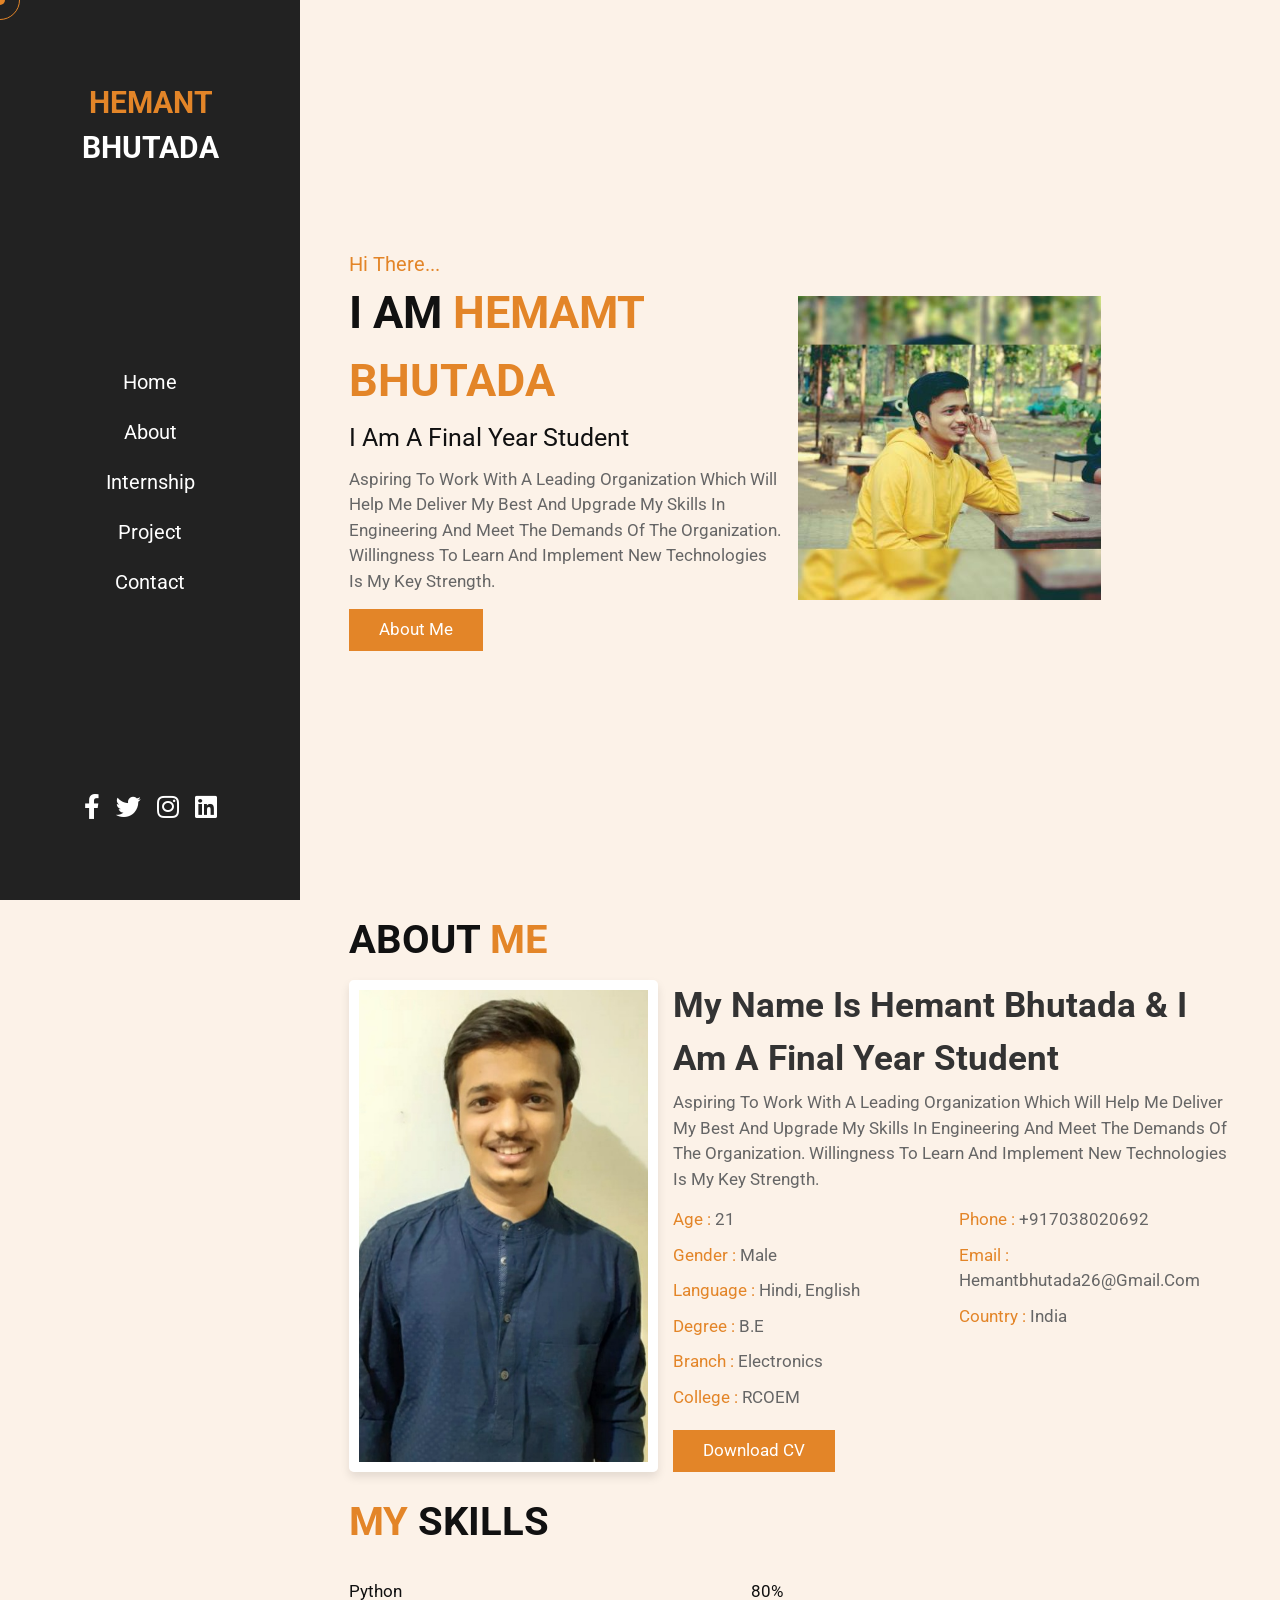
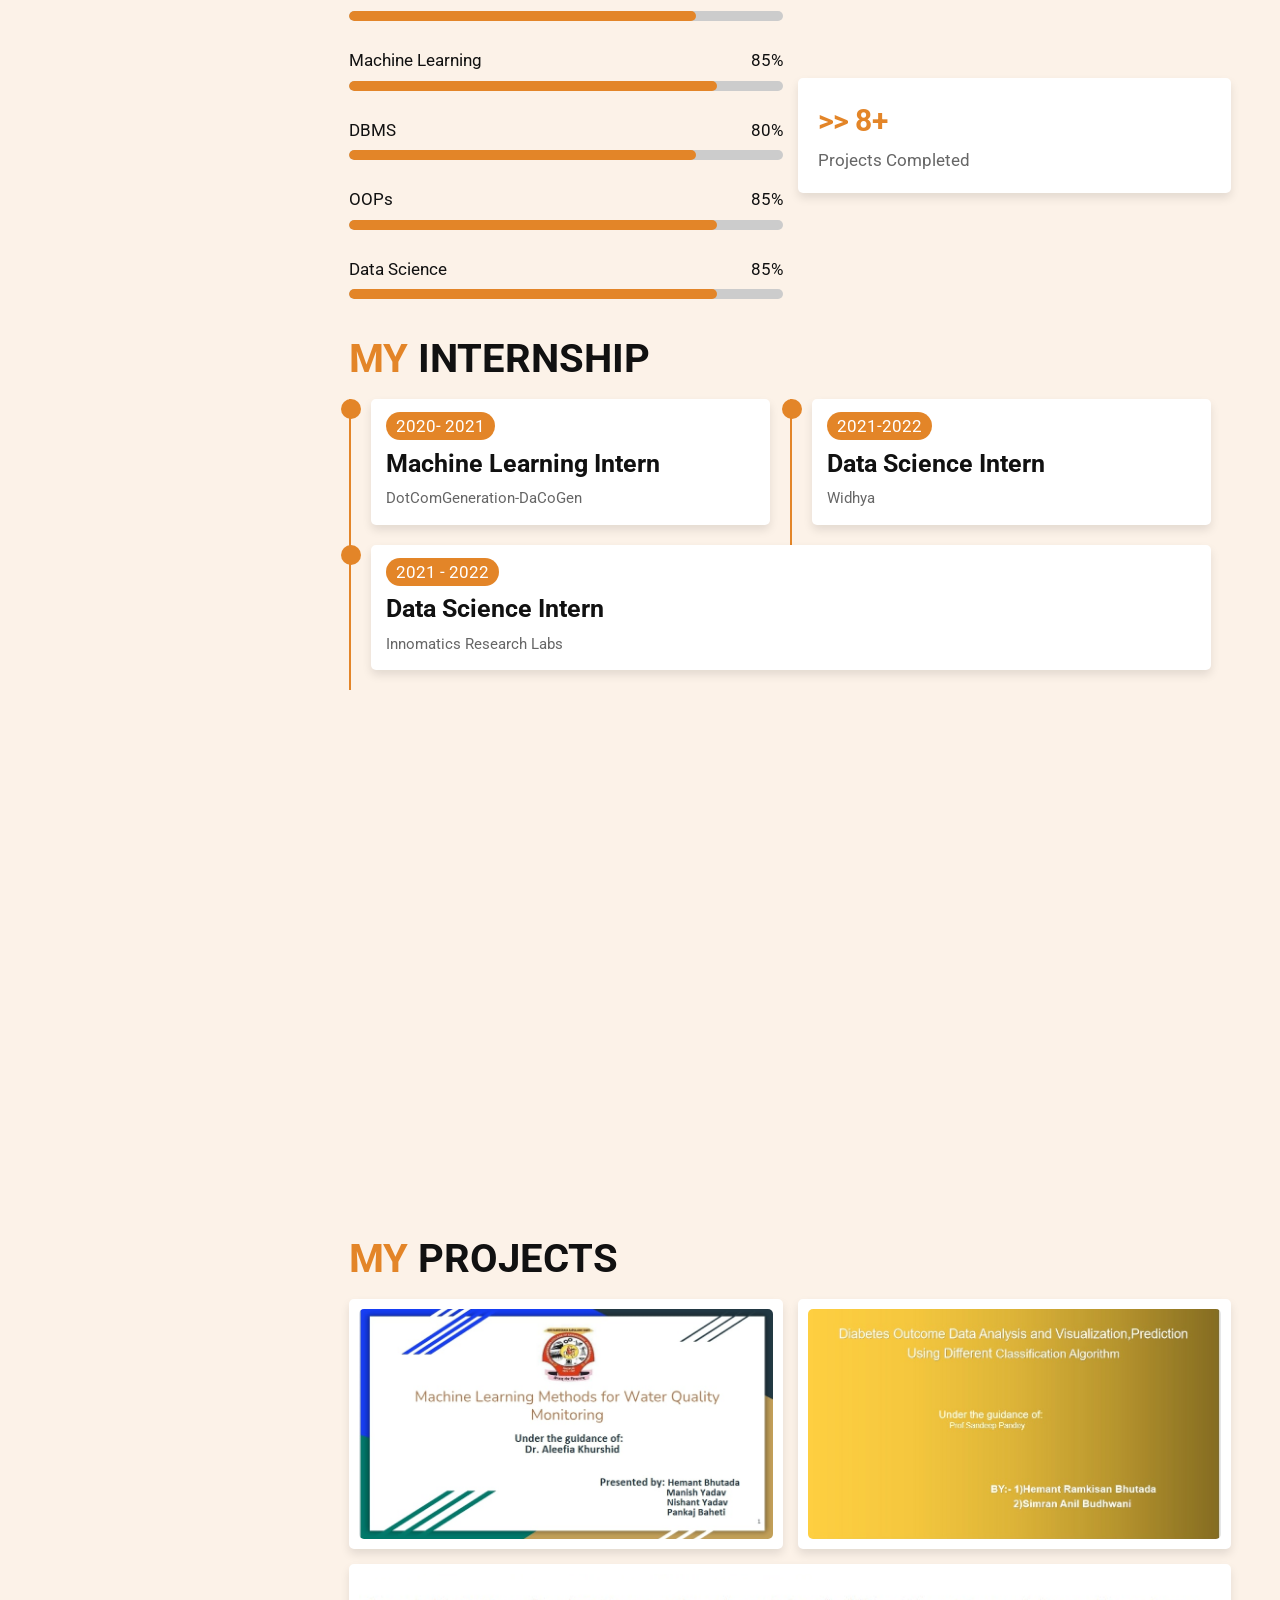
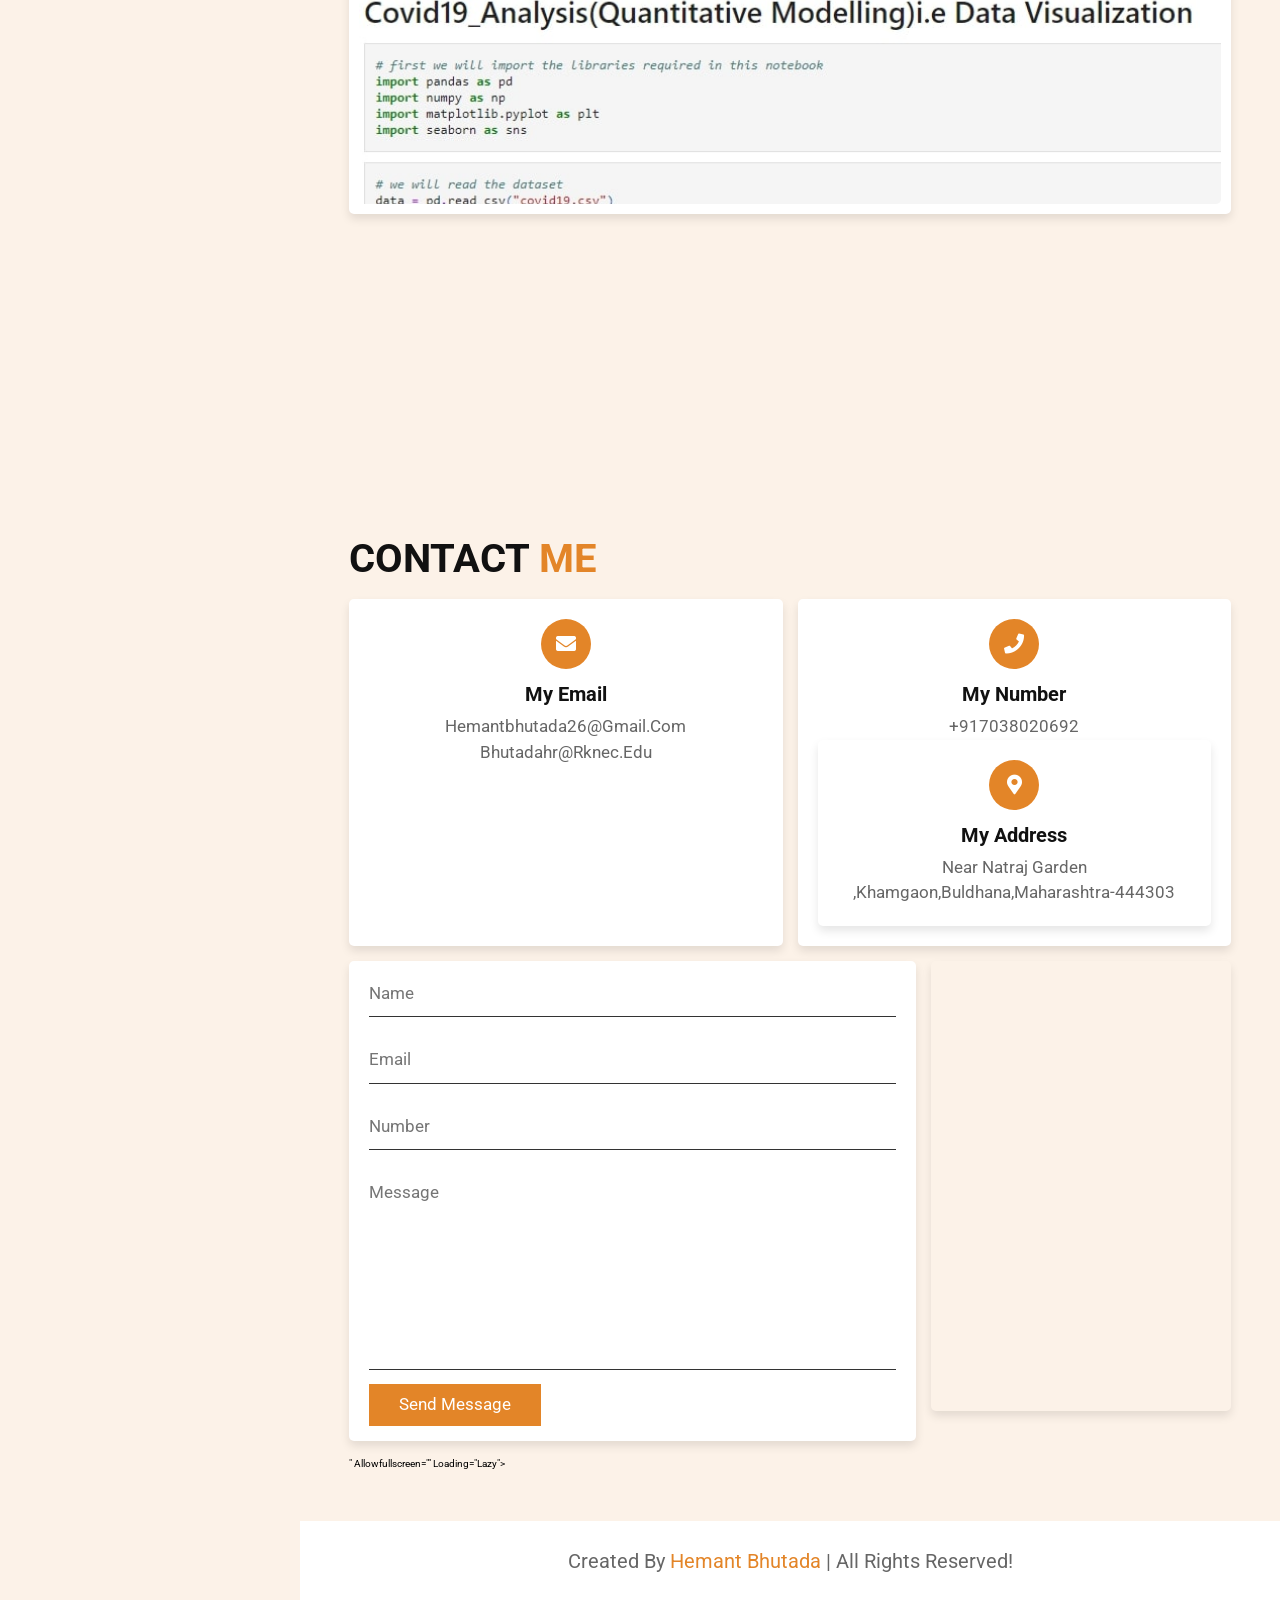
<file: index.html>
<!DOCTYPE html>
<html lang="en">
<head>
    <meta charset="UTF-8">
    <meta http-equiv="X-UA-Compatible" content="IE=edge">
    <meta name="viewport" content="width=device-width, initial-scale=1.0">
    <title>Hemant Bhutada Portfolio</title>

    <!-- font awesome cdn link  -->
    <link rel="stylesheet" href="https://cdnjs.cloudflare.com/ajax/libs/font-awesome/5.15.3/css/all.min.css">

    <!-- custom css file link  -->
    <link rel="stylesheet" href="style.css">

</head>
<body>

<!-- custom cursors  -->
<div class="cursor-1"></div>
<div class="cursor-2"></div>


<div id="menu-bars" class="fas fa-bars"></div>
    
<!-- header section starts  -->

<header>

    <a href="#" class="logo"> <span>Hemant</span> Bhutada </a>

    <nav class="navbar">
        <a href="#home">home</a>
        <a href="#about">about</a>
        <a href="#experience">Internship</a>
        <a href="#portfolio">Project</a>
        <a href="#contact">contact</a>
    </nav>

    <div class="follow">
        <a href="https://www.facebook.com/hemant.bhutada.39" class="fab fa-facebook-f"></a>
        <a href="#" class="fab fa-twitter"></a>
        <a href="#" class="fab fa-instagram"></a>
        <a href="https://www.linkedin.com/in/hemant-bhutada-a04a931aa/" class="fab fa-linkedin"></a>
    </div>

</header>

<!-- header section ends -->

<!-- home section starts  -->

<section class="home" id="home">

    <div class="content">
        <span class="hi"> hi there... </span>
        <h3> i am <span> hemamt bhutada </span> </h3>
        <p class="info"> i am a Final Year Student </p>
        <p class="text"> Aspiring to work with a leading organization which will help me deliver my best and upgrade my skills in engineering and meet the demands of the organization. Willingness to learn and implement new technologies is my key strength.
         </p>
        <a href="#about" class="btn">about me</a>
    </div>

    <div class="image">
        <img src="home-img.jpg" alt="">
    </div>

</section>

<!-- home section ends -->

<!-- about section starts  -->

<section class="about" id="about">

<h1 class="heading"> about <span> me </span> </h1>

<div class="row-1">

    <div class="image">
        <img src="about-img.jpeg" alt="">
    </div>

    <div class="content">
        <h3> my name is Hemant Bhutada & i am a final year student </h3>
        <p>Aspiring to work with a leading organization which will help me deliver my best and upgrade my skills in engineering and meet the demands of the organization. Willingness to learn and implement new technologies is my key strength.</p>
        <div class="box-container">
            <div class="box">
                <p> <span> age : </span> 21 </p>
                <p> <span> gender : </span> male </p>
                <p> <span> language : </span> hindi, english </p>
                <p> <span> Degree : </span> B.E </p>
                <p> <span> branch : </span> Electronics </p>
                <p> <span> college : </span> RCOEM </p>
            </div>
            <div class="box">
                
                <p> <span> phone : </span> +917038020692 </p>
                <p> <span> email : </span> hemantbhutada26@gmail.com </p>
                <p> <span> country : </span> india </p>
            </div>
        </div>
        <a href="https://drive.google.com/file/d/127o6SnBl--7680EFQmRWpBb_J84RhcNz/view?usp=sharing" class="btn">download CV</a>
        
    </div>

</div>

<h1 class="heading"> <span> my </span> skills </h1>

<div class="row-2">

    <div class="skills">
        <div class="progress">
            <h3> Python <span> 80% </span> </h3>
            <div class="bar"> <span></span> </div>
        </div>
        <div class="progress">
            <h3> Machine Learning <span> 85% </span> </h3>
            <div class="bar"> <span></span> </div>
        </div>
        <div class="progress">
            <h3> DBMS <span> 80% </span> </h3>
            <div class="bar"> <span></span> </div>
        </div>
        <div class="progress">
            <h3> OOPs <span> 85% </span> </h3>
            <div class="bar"> <span></span> </div>
        </div>
        <div class="progress">
            <h3> Data Science <span> 85% </span> </h3>
            <div class="bar"> <span></span> </div>
        </div>
    </div>

    <div class="box-container">

        
        <div class="box">
            <h3> >> 8+ </h3>
            <p>projects completed</p>
        </div>
        

    </div>

</div>

</section>

<!-- about section ends -->

<!-- service section starts  -->



<!-- service section ends -->

<!-- experience section starts  -->

<section class="experience" id="experience">

    <h1 class="heading"> <span> my </span> internship </h1>

    <div class="box-container">

        <div class="box">
            <div class="content">
                <span> 2020- 2021 </span>
                <h3>Machine Learning Intern</h3>
                <p>DotComGeneration-DaCoGen             
                </p>

            </div>
        </div>

        <div class="box">
            <div class="content">
                <span> 2021-2022 </span>
                <h3>Data Science Intern</h3>
                <p> Widhya</p>
            </div>
        </div>

        <div class="box">
            <div class="content">
                <span> 2021 - 2022 </span>
                <h3>Data Science Intern</h3>
                <p> Innomatics Research Labs</p>
            </div>
        </div>

        
        

    </div>

</section>

<!-- experience section ends -->

<!-- portfolio section starts  -->

<section class="portfolio" id="portfolio">

    <h1 class="heading"> <span> my </span> projects </h1>

    <div class="box-container">

        <div class="box">
            <img src="img-1.jpg" alt="">
            <h3> project 01 </h3>
            <div class="icons">
                <a href="https://github.com/h12222/Machine-Learning-Method-for-Water-Quality-Monitoring/blob/main/Water_Quality_Monitoring_System_(1).ipynb" class="fas fa-link"></a>
                <a href="#" class="fas fa-share"></a>
                <a href="https://github.com/h12222/Machine-Learning-Method-for-Water-Quality-Monitoring.git" class="fas fa-search"></a>
            </div>
        </div>

        <div class="box">
            <img src="img-2.jpg" alt="">
            <h3> project 02 </h3>
            <div class="icons">
                <a href="https://github.com/h12222/Diabetes-Prediction-and-Data-Analysis-by-Using-Different-Classification-Algorithm-and-Data-Visualiza/blob/main/Diabetes%20Prediction%20and%20Data%20Analysis%20by%20Using%20Different%20Classification%20Algorithm%20and%20Data%20Visualization%20Projecr.ipynb" class="fas fa-link"></a>
                <a href="#" class="fas fa-share"></a>
                <a href="#" class="fas fa-search"></a>
            </div>
        </div>

        <div class="box">
            <img src="img-3.jpg" alt="">
            <h3> project 03 </h3>
            <div class="icons">
                <a href="https://github.com/h12222/Covid19_Analysis_-Quantative_Modeling-/blob/main/Covid19_Analysis_(Quantative_Modeling).ipynb" class="fas fa-link"></a>
                <a href="#" class="fas fa-share"></a>
                <a href="#" class="fas fa-search"></a>
            </div>
        </div>

        

    </div>

</section>

<!-- portfolio section ends -->

<!-- contact section starts  -->

<section class="contact" id="contact">

    <h1 class="heading"> contact <span> me </span> </h1>

    <div class="icons-container">

        <div class="icons">
            <i class="fas fa-envelope"></i>
            <h3>my email</h3>
            <p>hemantbhutada26@gmail.com</p>
            <p>bhutadahr@rknec.edu</p>
        </div>

        <div class="icons">
            <i class="fas fa-phone"></i>
            <h3>my number</h3>
            <p>+917038020692</p>
            

        <div class="icons">
            <i class="fas fa-map-marker-alt"></i>
            <h3>my address</h3>
            <p>Near Natraj Garden ,Khamgaon,Buldhana,Maharashtra-444303</p>
        </div>

    </div>

    <div class="row">

        <form action="">

            <input type="text" placeholder="name" class="box">
            <input type="email" placeholder="email" class="box">
            <input type="number" placeholder="number" class="box">

            <textarea name="" placeholder="message" id="" cols="30" rows="10"></textarea>

            <input type="submit" class="btn" value="send message">

        </form>

        <iframe class="map" src="https://www.google.com/maps/embed?pb=!1m21!1m12!1m3!1d1569.14232280828!2d76.56843286728916!3d20.707364456021118!2m3!1f0!2f0!3f0!3m2!1i1024!2i768!4f13.1!4m6!3e6!4m3!3m2!1d20.706585999999998!2d76.5688073!4m0!5e0!3m2!1sen!2sin!4v1637236179352!5m2!1sen!2sin" width="600" height="450" style="border:0;" allowfullscreen="" loading="lazy"></iframe>" allowfullscreen="" loading="lazy"></iframe>

    </div>


</section>

<!-- contact section ends -->

<!-- footer section  -->
<footer class="footer"> created by <span> Hemant Bhutada </span> | all rights reserved! </footer>






















<!-- custom js file link  -->
<script src="script.js"></script>

</body>
</html>
</file>
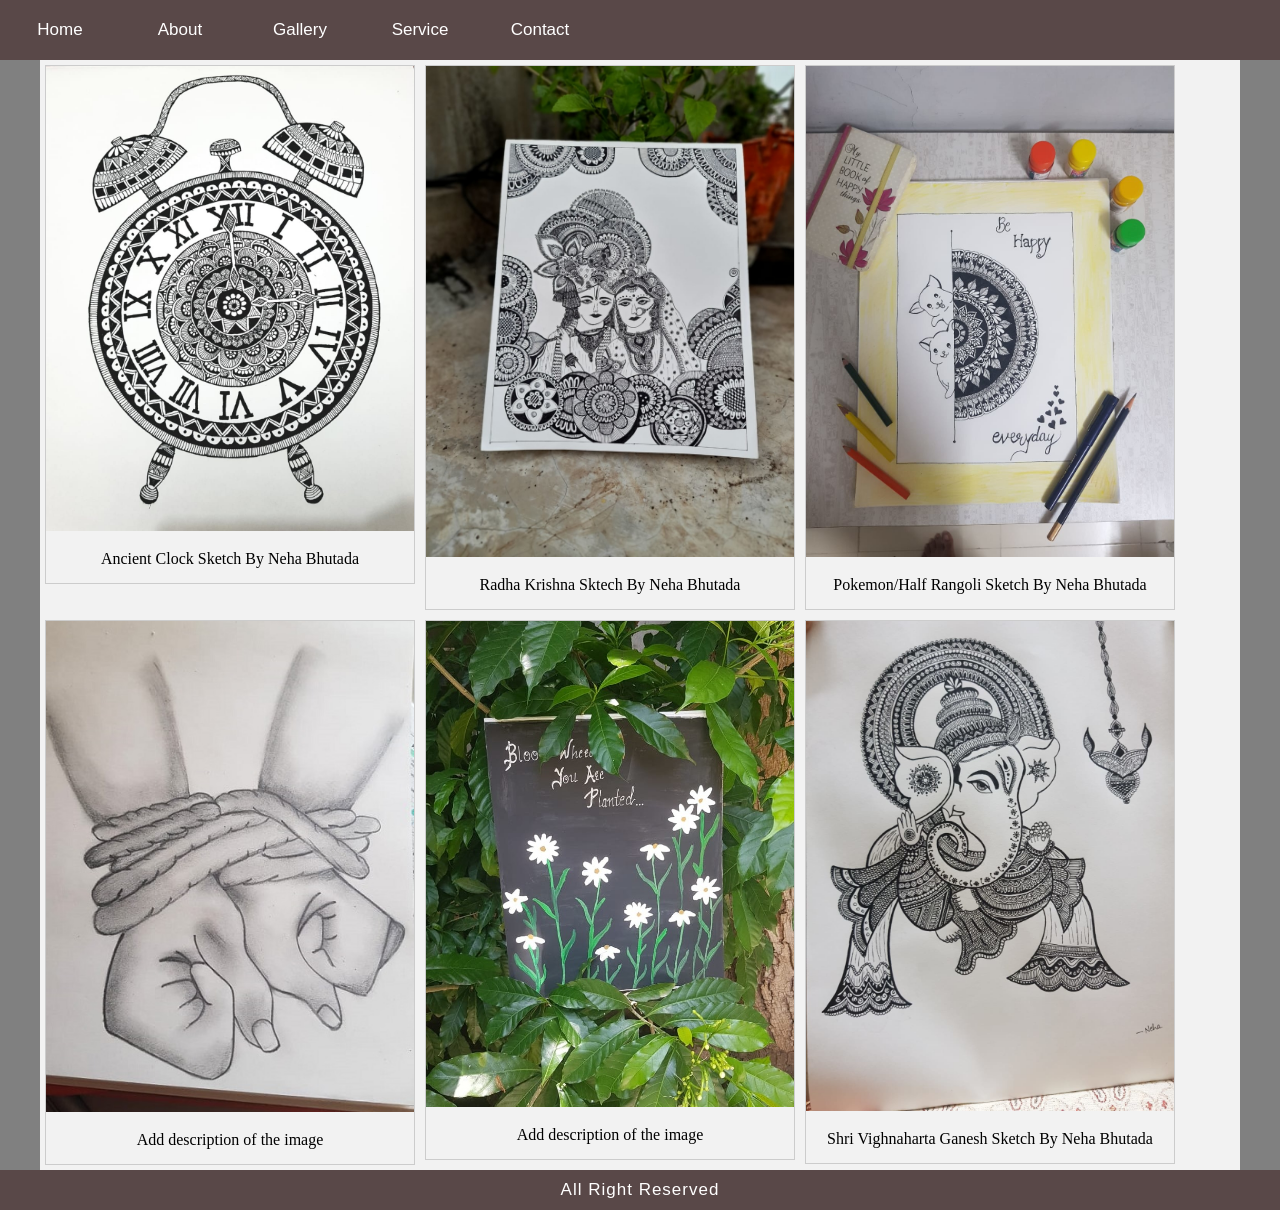
<file: gallery.html>
<!DOCTYPE html>
<html>
<head>
	<title>WebHemant Creation</title>
	<style>

*{
	box-sizing:border-box;
}

body{
	margin:0;
	background:gray;

}


nav{
	background:#594848;
	width:100%;
  overflow:auto;

}

ul{
	margin:0;
	padding:0;
	list-style:none;
}


li{
	float:left;
}

nav a{
	width:120px;
	display:block;
	text-decoration:none;
	text-align: center;
	background:#594848;
	font-size:17px;
	color:white;
	padding:20px 10px;
	font-family:Arial;


}

nav a: hover{
	background: skyblue;
	color: black;

}
.container{
	max-width: 1200px;
	margin: auto;
	background: #f2f2f2;
	overflow: auto;
}
.gallery{
	margin: 5px;
	border: 1px solid #ccc;
	float:left;
	width: 370px;
}

.gallery img{
	width:100%;
	height: auto;

}

.disc{
	padding:15px;
	text-align: center;

}

footer{
	padding: 10px;
	font-size: 17px;
	text-align: center;
	background: #594848;
	color:white;
	font-family: Arial;
	letter-spacing: 1px;
}
	</style>
</head>
<body>
	
<nav>

	<ul>			
				<li class ="active"> <a href="#">Home</a>
				<li> <a href="about.html">About </a>
				<li> <a href="gallery.html">Gallery</a>
				
				<li> <a href="#">Service</a>
			     <li> <a href="contact.html">Contact</a>	
			</ul>
			</nav>
			<div class= "container">
				<div class="gallery">
					
		<img src="121.jpg">
		<div class="disc">Ancient Clock Sketch By Neha Bhutada</div>
	</div>

	<div class="gallery">
		<img src="122.jpg">
		<div class="disc">Radha Krishna Sktech By Neha Bhutada</div>
	</div>


	<div class="gallery">
		<img src="123.jpg">
		<div class="disc">Pokemon/Half Rangoli Sketch By Neha Bhutada</div>
	</div>
	<div class="gallery">
		<img src="1212.jpg">
		<div class="disc">Add description of the image</div>
	</div>
	
	<div class="gallery">
		<img src="11223.jpg">
		<div class="disc">Add description of the image</div>
	</div>
	<div class="gallery">
		<img src="123456.jpg">
		<div class="disc">Shri Vighnaharta Ganesh Sketch By Neha Bhutada</div>
	</div>
	
</div>
<footer>All Right Reserved</footer>
				
			</body>
			</html>
</file>
<file: style.css>
@import url('https://fonts.googleapis.com/css2?family=Roboto:wght@100;300;400;500;700&display=swap');

:root{
    --main-color:#e38528;
}

*{
    font-family: 'Roboto', sans-serif;
    margin:0; padding:0;
    box-sizing: border-box;
    outline: none; border:none;
    text-decoration: none;
    text-transform: capitalize;
    transition: all .2s linear;
    line-height: 1.5;
}

html{
    font-size: 62.5%;
    overflow-x: hidden;
    scroll-behavior: smooth;
}

body{
    background: #fcf2e8;
    padding-left: 30rem;
}

section{
    padding:1rem 5%;
    min-height: 100vh;
}

.heading{
    font-size: 4rem;
    padding-bottom: 1rem;
    color:#111;
    text-transform: uppercase;
}

.heading span{
    color:var(--main-color);
    text-transform: uppercase;
}

.btn{
    display: inline-block;
    margin-top: 1rem;
    padding:.8rem 3rem;
    background:var(--main-color);
    color:#fff;
    cursor: pointer;
    font-size: 1.7rem;
}

.btn:hover{
    background:#111;
    letter-spacing: .2rem;
}

header{
    position: fixed;
    top:0; left:0; bottom:0;
    background:#222;
    display: flex;
    align-items: center;
    justify-content: space-between;
    z-index: 1000;
    flex-flow: column;
    padding:8rem 2rem;
    width:30rem;
    text-align: center;
}

header .logo{
    text-transform: uppercase;
    color:#fff;
    font-size: 3rem;
    font-weight: bolder;
}

header .logo span{
    text-transform: uppercase;
    color:var(--main-color);
}

header .navbar a{
    display: block;
    font-size: 2rem;
    color:#fff;
    margin:2rem 0;
}

header .navbar a:hover{
    letter-spacing: .2rem;
    color:var(--main-color);
}

header .follow a{
    font-size: 2.5rem;
    color:#fff;
    margin:0 .7rem;
}

header .follow a:hover{
    color:var(--main-color);
}

#menu-bars{
    position: fixed;
    top:1rem; right: 1rem;
    z-index: 10000;
    background:var(--main-color);
    color:#fff;
    border-radius: .5rem;
    padding:1rem 1.5rem;
    font-size: 3rem;
    cursor:pointer;
    display: none;
}

.cursor-1{
    position: absolute;
    top:0; left:0;
    height:1rem; width:1rem;
    background: var(--main-color);
    pointer-events: none;
    transform: translate(-50%, -50%);
    border-radius: 50%;
    z-index: 10000;
}

.cursor-1.active{
    height:7rem;
    width:7rem;
    opacity: .3;
}

.cursor-2{
    position: absolute;
    top:0; left:0;
    height:4rem; width:4rem;
    border:.1rem solid var(--main-color);
    pointer-events: none;
    transform: translate(-50%, -50%);
    border-radius: 50%;
    z-index: 10000;
    transition: .3s linear;
}

.cursor-2.active{
    display: none;
}

.home{
    display: flex;
    align-items: center;
    flex-wrap: wrap;
    gap:1.5rem;
}

.home .image{
    flex:1 1 40rem;
}

.home .image img{
    width:70%;
}

.home .content{
    flex:1 1 40rem;
}

.home .content .hi{
    font-size: 2rem;
    color:var(--main-color);
}

.home .content h3{
    font-size: 4.5rem;
    color:#111;
    text-transform: uppercase;
}

.home .content h3 span{
    color:var(--main-color);
    text-transform: uppercase;
}

.home .content .info{
    font-size: 2.5rem;
    color:#111;
    padding:.5rem 0;
}

.home .content .text{
    font-size: 1.7rem;
    color:#666;
    padding:.5rem 0;
}

.about .row-1{
    display: flex;
    flex-wrap: wrap;
    gap:1.5rem;
    padding-bottom: 2rem;
}

.about .row-1 .image{
    flex:1 1 25rem;
}

.about .row-1 .image img{
    height: 100%;
    width:100%;
    object-fit: cover;
    border:1rem solid #fff;
    border-radius: .5rem;
    box-shadow: 0 .5rem 1rem rgba(0,0,0,.1);
}

.about .row-1 .content{
    flex:1 1 50rem;
}

.about .row-1 .content h3{
    color:#333;
    font-size: 3.5rem;
}

.about .row-1 .content p{
    color:#666;
    font-size: 1.7rem;
    padding:.5rem 0;
}

.about .row-1 .content .box-container{
    display: flex;
    flex-wrap: wrap;
    gap:1.5rem;
    padding: 0.5rem 0;
}

.about .row-1 .content .box-container .box{
    flex:1 1 20rem;
}

.about .row-1 .content .box-container .box span{
    color:var(--main-color);
}

.about .row-2{
    display: flex;
    flex-wrap: wrap;
    gap:1.5rem;
    align-items: center;
}

.about .row-2 .skills{
    flex:1 1 40rem;
}

.about .row-2 .skills .progress{
    padding:1rem 0;
}

.about .row-2 .skills .progress h3{
    display: flex;
    justify-content: space-between;
    padding:.7rem 0;
    font-size: 1.7rem;
    color:#111;
    font-weight: 400;
}

.about .row-2 .skills .progress .bar{
    width:100%;
    background:#ccc;
    overflow:hidden;
    height:1rem;
    border-radius: 50rem;
}

.about .row-2 .skills .progress .bar span{
    display:block;
    height:100%;
    background:var(--main-color);
    border-radius: 50rem;
}

.about .row-2 .skills .progress:nth-child(1) .bar span{
    width:80%;
}

.about .row-2 .skills .progress:nth-child(2) .bar span{
    width:85%;
}

.about .row-2 .skills .progress:nth-child(3) .bar span{
    width:80%;
}

.about .row-2 .skills .progress:nth-child(4) .bar span{
    width:85%;
}

.about .row-2 .skills .progress:nth-child(5) .bar span{
    width:85%;
}

.about .row-2 .box-container{
    flex:1 1 40rem;
    display: flex;
    flex-wrap: wrap;
    gap:1.5rem;
}

.about .row-2 .box-container .box{
    flex:1 1 15rem;
    background:#fff;
    padding:2rem;
    border-radius: .5rem;
    box-shadow: 0 .5rem 1rem rgba(0,0,0,.1);
}

.about .row-2 .box-container .box h3{
    color:var(--main-color);
    font-size: 3rem;
}

.about .row-2 .box-container .box p{
    color:#666;
    font-size: 1.7rem;
    padding-top: .5rem;
}

.service .box-container{
    display: flex;
    flex-wrap: wrap;
    gap:1.5rem;
}

.service .box-container .box{
    flex:1 1 30rem;
    text-align: center;
    padding:2rem;
    background:#fff;
    border-radius: .5rem;
    box-shadow:0 .5rem 1rem rgba(0,0,0,.1);
}

.service .box-container .box i{
    height:6rem;
    width:6rem;
    line-height: 6rem;
    font-size: 2.5rem;
    color:#fff;
    background:var(--main-color);
    border-radius: 50%;
}

.service .box-container .box h3{
    color:#444;
    font-size: 2.2rem;
    padding-top: 1rem;
}

.service .box-container .box p{
    color:#666;
    font-size: 1.7rem;
    padding-top: .5rem;
}

.experience .box-container{
    display: flex;
    flex-wrap: wrap;
}

.experience .box-container .box{
    position: relative;
    flex:1 1 33rem;
    border-left: .2rem solid var(--main-color);
    padding-left: 2rem;
    padding-right: 2rem;
    padding-bottom: 2rem;    
}

.experience .box-container .box::before{
    content: '';
    position: absolute;
    top:0; left:-1rem;
    height:2rem;
    width:2rem;
    border-radius: 50%;
    background:var(--main-color);
}

.experience .box-container .box .content{
    background:#fff;
    padding:1.5rem;
    box-shadow: 0 .5rem 1rem rgba(0,0,0,.1);
    border-radius: .5rem;
}

.experience .box-container .box .content span{
    color:#fff;
    font-size: 1.7rem;
    background:var(--main-color);
    border-radius: 50rem;
    padding:.4rem 1rem;
}

.experience .box-container .box .content h3{
    font-size: 2.5rem;
    padding:.5rem 0;
    color:#111;
}

.experience .box-container .box .content p{
    font-size: 1.5rem;
    color:#666;
}

.portfolio .box-container{
    display: flex;
    flex-wrap: wrap;
    gap:1.5rem;
}

.portfolio .box-container .box{
    flex:1 1 30rem;
    height:25rem;
    position: relative;
    overflow:hidden;
    border:1rem solid #fff;
    box-shadow: 0 .5rem 1rem rgba(0,0,0,.1);
    background:#fff;
    border-radius: .5rem;
}

.portfolio .box-container .box img{
    height:100%;
    width:100%;
    object-fit: cover;
    border-radius: .5rem;
    position: relative;
    z-index: 1;
}

.portfolio .box-container .box:hover img{
    height:75%;
    width:75%;
}

.portfolio .box-container .box h3{
    position: absolute;
    bottom:.5rem; left:1rem;
    font-size: 2.5rem;
    color:#333;
    text-transform: uppercase;
}

.portfolio .box-container .box .icons{
    position: absolute;
    top:1rem; right:1rem;
}

.portfolio .box-container .box .icons a{
    display: block;
    height:4rem;
    width:4rem;
    border-radius: .5rem;
    background: #eee;
    color:#333;
    font-size: 1.7rem;
    line-height: 4rem;
    text-align: center;
    margin-bottom: 1rem;
}

.portfolio .box-container .box .icons a:hover{
    background:var(--main-color);
    color:#fff;
}

.contact .icons-container{
    display: flex;
    gap:1.5rem;
    flex-wrap: wrap;
    padding-bottom: 2rem;
}

.contact .icons-container .icons{
    flex:1 1 25rem;
    text-align: center;
    padding:2rem;
    background:#fff;
    box-shadow: 0 .5rem 1rem rgba(0,0,0,.1);
    border-radius: .5rem;
}

.contact .icons-container .icons i{
    height:5rem;
    width:5rem;
    line-height: 5rem;
    font-size: 2rem;
    background: var(--main-color);
    color:#fff;
    border-radius: 50%;
}

.contact .icons-container .icons h3{
    color:#111;
    font-size: 2rem;
    padding:.5rem 0;
    padding-top: 1rem;
}

.contact .icons-container .icons p{
    color:#666;
    font-size: 1.7rem;
}

.contact .row{
    display: flex;
    flex-wrap: wrap;
    gap:1.5rem;
}

.contact .row form{
    flex:1 1 55rem;
    background:#fff;
    padding:0 2rem;
    box-shadow: 0 .5rem 1rem rgba(0,0,0,.1);
    border-radius: .5rem;
}

.contact .row .map{
    flex:1 1 25rem;
    border:1rem solid #fff;
    box-shadow: 0 .5rem 1rem rgba(0,0,0,.1);
    border-radius: .5rem;
    width: 100%;
}

.contact .row form .box,
.contact .row form textarea{
    width: 100%;
    border-bottom: .1rem solid #333;
    color:#333;
    text-transform: none;
    font-size: 1.7rem;
    padding:1rem 0;
    margin:1rem 0;
}

.contact .row form .box:focus,
.contact .row form textarea:focus{
    border-color: var(--main-color);
}

.contact .row form .box::placeholder,
.contact .row form textarea::placeholder{
    text-transform: capitalize;
}

.contact .row form textarea{
    height: 20rem;
    resize: none;
}

.contact .row form .btn{
    margin-top: 0;
    margin-bottom: 1.5rem;
}

.footer{
    margin-top: 2rem;
    font-size: 2rem;
    padding:2.5rem;
    text-align: center;
    color:#666;
    background: #fff;
}

.footer span{
    color:var(--main-color);
}


















/* media queries  */
@media (max-width:991px){

    html{
        font-size: 55%;
    }
    
    body{
        padding: 0;
    }

    #menu-bars{
        display: initial;
    }

    header{
        left:-120%;
    }

    header.active{
        left:0%;
    }

    .cursor-1,
    .cursor-2{
        display: none;
    }

}

@media (max-width:450px){

    html{
        font-size: 50%;
    }

    header{
        width:100%;
    }

    .experience .box-container .box{
        padding-right: 0;
    }

}
</file>
